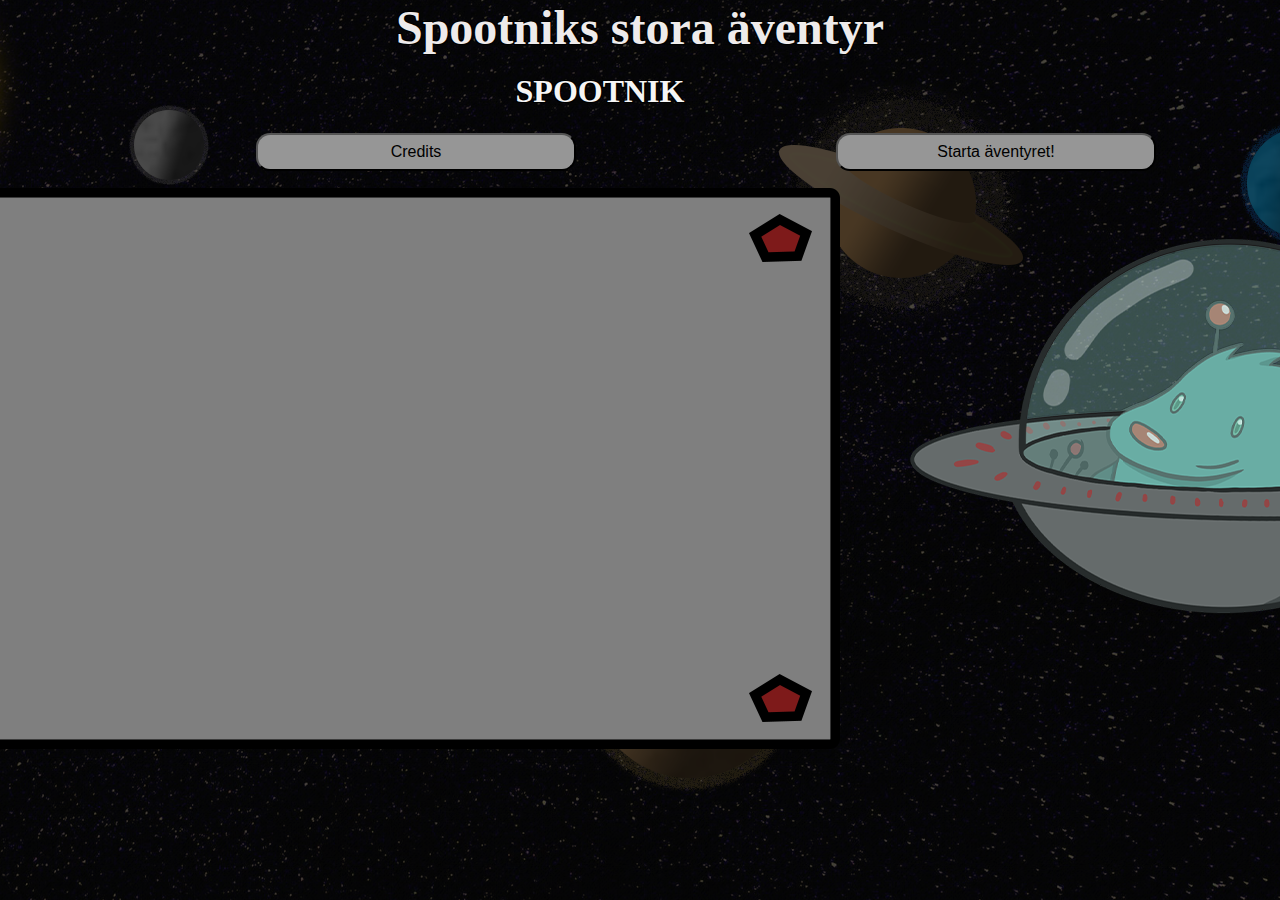
<file: Karl XII Spel_SL/Index.html>
<!DOCTYPE html>

<html lang="sv">
<head>
    <meta charset="UTF-8">
    <link rel="stylesheet" href="CSS/Style.css">
</head>

<body>
    <script src="JavaScrpit/Intro.js"></script>

<h1>
    Spootniks stora äventyr
</h1>
<br>
<p>SPOOTNIK</p>

<br>
<button type = "button"
    id = "Credit"
onclick = "Credit()" >
Credits 
</button>

<button type ="button"
    id ="StartaSpelet"
onclick="InitIntro()" >
Starta äventyret!
</button>


</body>
</file>
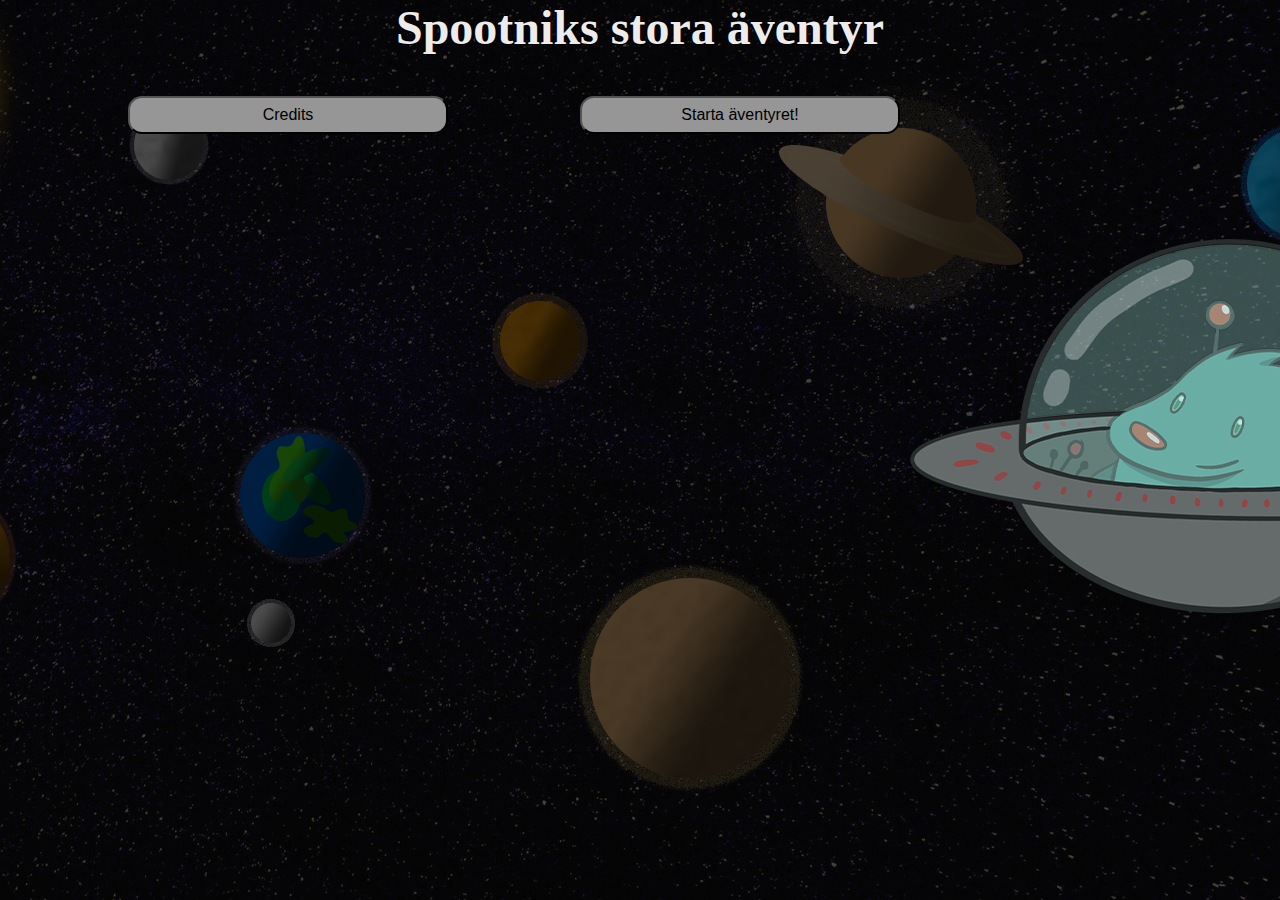
<file: SpootniksÄventyr/Index.html>
<!DOCTYPE html>

<html lang="sv">
<head>
    <meta charset="UTF-8">
    <link rel="stylesheet" href="CSS/Style.css">
</head>

<body>
    <script src="JavaScrpit/Intro.js"></script>

<h1>
    Spootniks stora äventyr
</h1>
<br>

<br>
<button type = "button"
    id = "Credit"
onclick = "Credit()" >
Credits 
</button>

<button type ="button"
    id ="StartaSpelet"
onclick="InitIntro()" >
Starta äventyret!
</button>


</body>
</file>
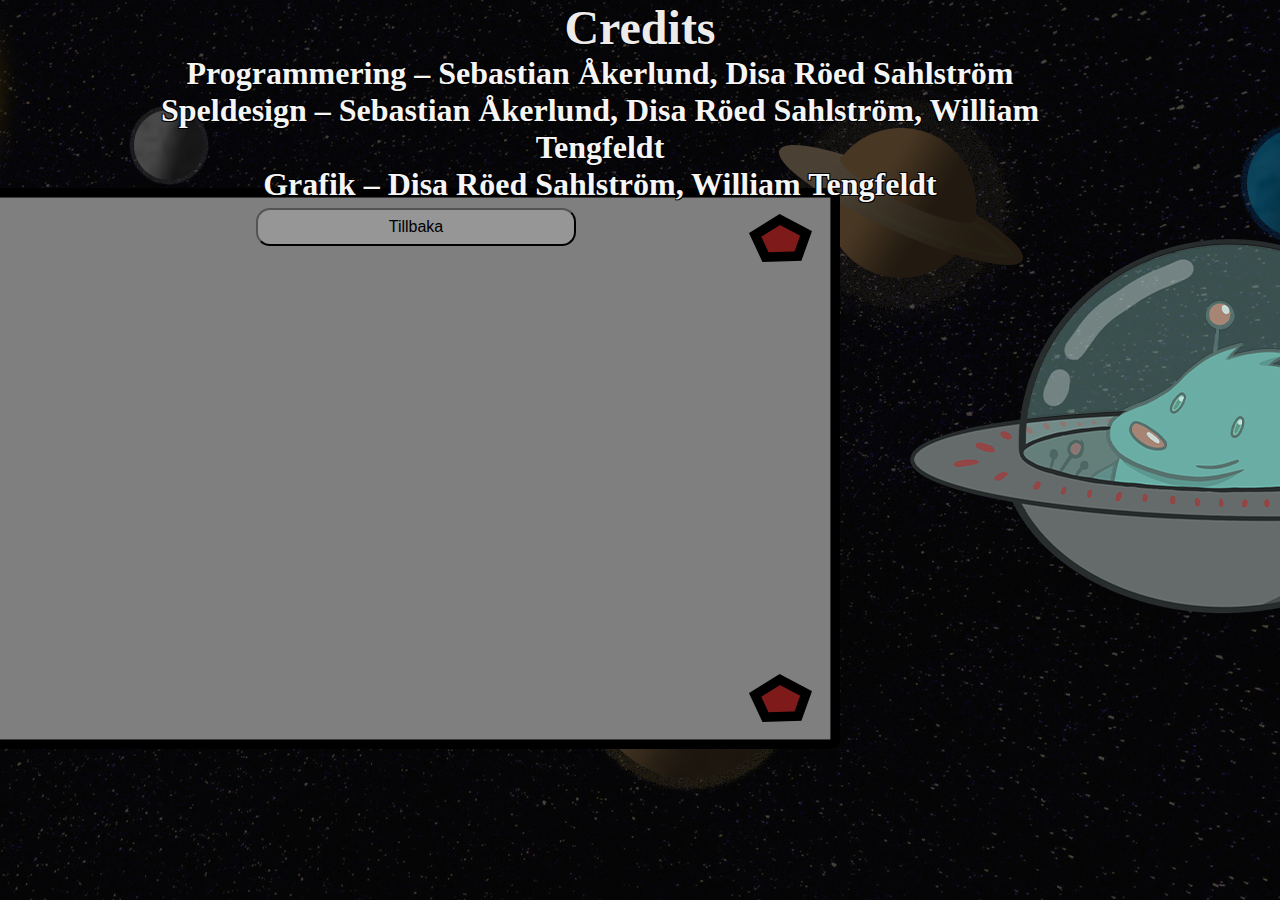
<file: Karl XII Spel_SL/Credit.html>
<!DOCTYPE html>

<html lang="sv">
<head>
    <meta charset="UTF-8">
    <link rel="stylesheet" href="CSS/Style.css">
</head>

<body>

    <script src="JavaScrpit/creditScript.js"></script>

<h1>Credits</h1>

<p> Programmering – Sebastian Åkerlund, Disa Röed Sahlström</p>
<p> Speldesign – Sebastian Åkerlund, Disa Röed Sahlström, William Tengfeldt</p>
<p> Grafik – Disa Röed Sahlström, William Tengfeldt</p>



</body>
<footer>
    <button type = "button"
    id = "backButton"
onclick = "GoBack()" >
Tillbaka
</footer>
</file>
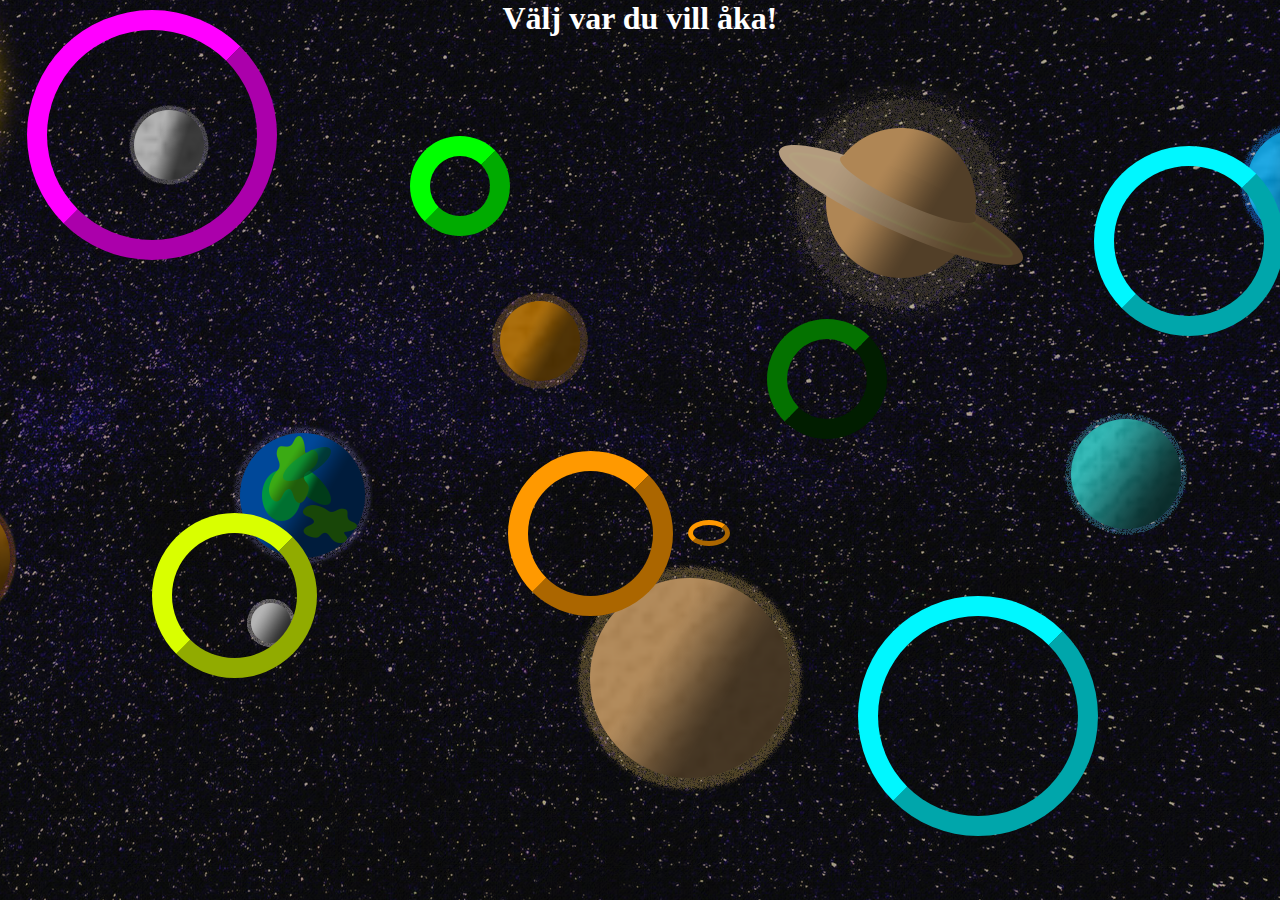
<file: Karl XII Spel_SL/SpootniksÄventyr.html>
<!DOCTYPE html>

<html lang="sv">
<head>
    <meta charset="UTF-8">
    <link rel="stylesheet" href="CSS\SpelStyle.css">
</head>

<body>
<script src="JavaScrpit/GameScript.js"></script>


<h1> Välj var du vill åka!</h1>
<br>

<!-- här ifrån så är all syntax funktionallitet vi behöver för att göra knapparna 
om ni kollar i CSS filen så har jag gjort knappen rund (boarder-radius: 50%) och sen
när man ska placera ut knapparna så använder man margin, gå in i debug och markera margin [ X px]
och använd upp och ned pilarna på tangentbordet för att flytta runt elementet :D -->
<!-- <button type="button" id="SunButton" name="SunButton" onclick="PlingPlong()"  >
    <img src="IMG/Icon.png" height="100%" width="100%"/>
    
</button> -->

<button type="button"
id="SolenButton"
name="SolenButton"
onclick="Sun()"  >
</button>

<button type="button"
id="MerkuriusButton"
name="MerkuriusButton"
onclick="Mercury()"  >
    <!-- <img src="IMG/Icon.png" height="100%" width="100%"/> -->
</button>

<button type="button"
id="VenusButton"
name="VenusButton"
onclick="Venus()"  >
    <!-- <img src="IMG/Icon.png" height="100%" width="100%"/> -->
</button>

<button type="button"
id="JordenButton"
name="JordenButton"
onclick="Earth()"  >
    <!-- <img src="IMG/Icon.png" height="100%" width="100%"/> -->
</button>

<button type="button"
id="ISSButton"
name="ISSButton"
onclick="ISS()"  >
</button>

<button type="button"
id="MarsButton"
name="MarsButton"
onclick="Mars()"  >
    <!-- <img src="IMG/Icon.png" height="100%" width="100%"/> -->
</button>

<button type="button"
id="JupiterButton"
name="JupiterButton"
onclick="Jupiter()"  >
    <!-- <img src="IMG/Icon.png" height="100%" width="100%"/> -->
</button>

<button type="button"
id="SaturnusButton"
name="SaturnusButton"
onclick="Saturn()"  >
    <!-- <img src="IMG/Icon.png" height="100%" width="100%"/> -->
</button>


<button type="button"
id="UranusButton"
name="UranusButton"
onclick="Uranus()"  >
    <!-- <img src="IMG/Icon.png" height="100%" width="100%"/> -->
</button>

<button type="button"
id="NeptunusButton"
name="NeptunusButton"
onclick="Neptune()"  >
    <!-- <img src="IMG/Icon.png" height="100%" width="100%"/> -->
</button>

<button type="button"
id="PlutoButton"
name="PlutoButton"
onclick="Pluto()"  >
    <!-- <img src="IMG/Icon.png" height="100%" width="100%"/> -->
</button>

<div id="d1" name="d1" >
        <canvas id="QuizWindow" width="900" height="400"></canvas>
</div>

<div>
        <button type="button" 
        id="quizButton1"
        name="quizButton1"
        value="Svar På frågan?"
        onclick="Click(id)">
        svar1
        
        </button>
        
        <button type="button" 
        id="quizButton2"
        name="quizButton2"
        value="Svar På frågan?"
        onclick="Click(id)">
        svar2
        
        </button>
        <button type="button" 
        id="quizButton3"
        name="quizButton3"
        value="Svar På frågan?"
        onclick="Click(id)">
        svar3
        </button>
</div>


</body>
</html>
</file>
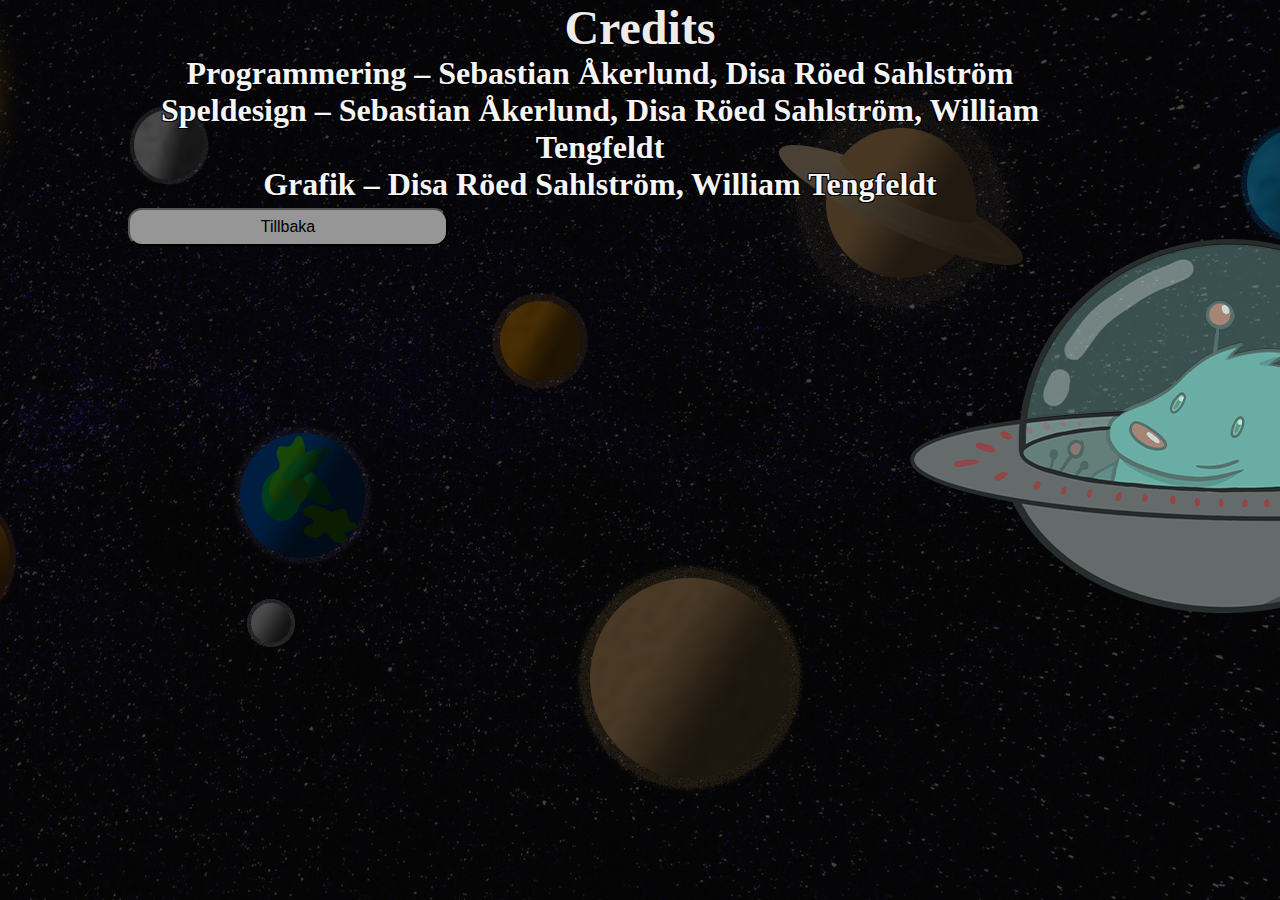
<file: SpootniksÄventyr/Credit.html>
<!DOCTYPE html>

<html lang="sv">
<head>
    <meta charset="UTF-8">
    <link rel="stylesheet" href="CSS/Style.css">
    <title>Credits</title>
</head>

<body>

    <script src="JavaScrpit/creditScript.js"></script>

<h1>Credits</h1>

<p> Programmering – Sebastian Åkerlund, Disa Röed Sahlström</p>
<p> Speldesign – Sebastian Åkerlund, Disa Röed Sahlström, William Tengfeldt</p>
<p> Grafik – Disa Röed Sahlström, William Tengfeldt</p>

<footer>
    <button type = "button"
    id = "backButton"
onclick = "GoBack()" >
Tillbaka
</footer>
</body>
</html>
</file>
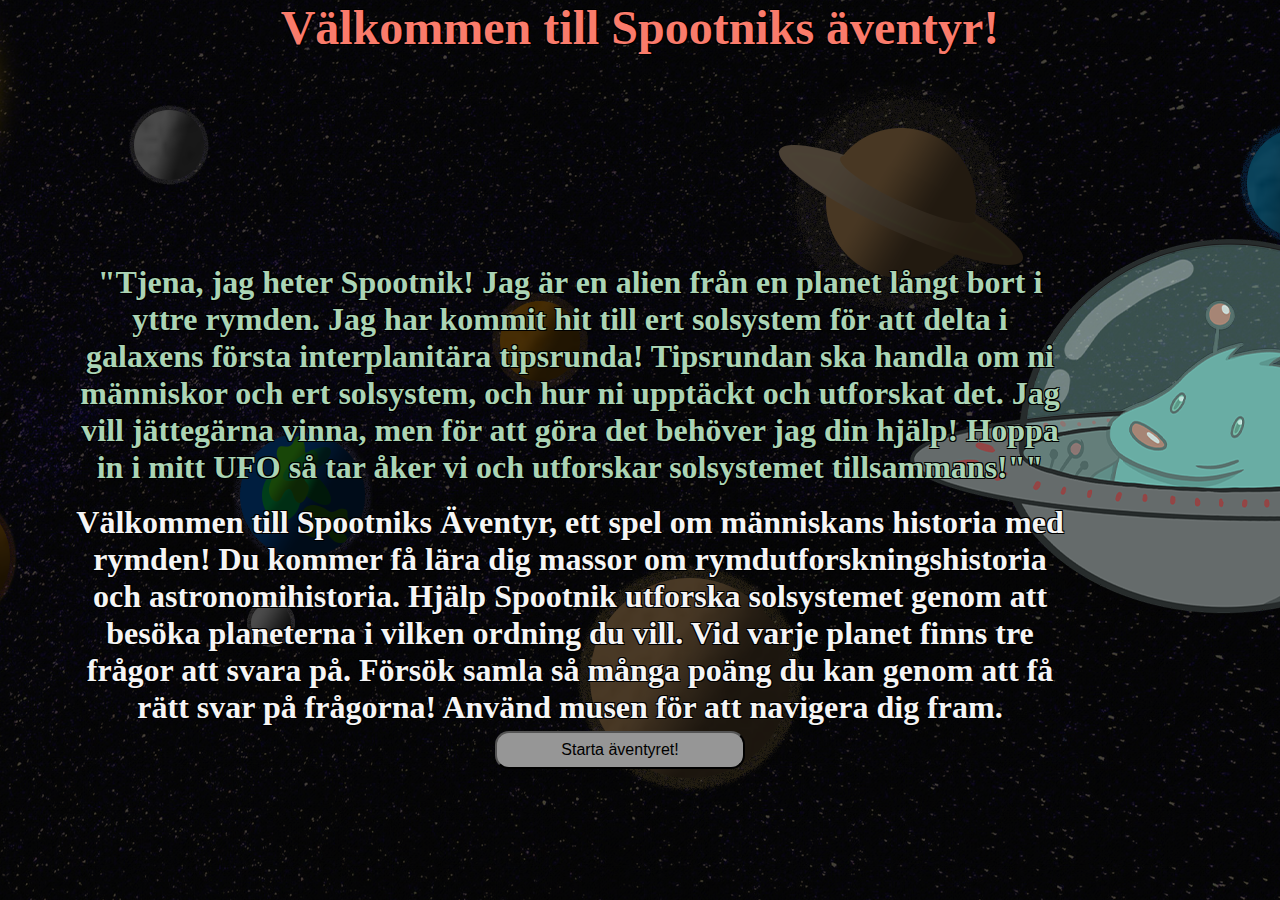
<file: SpootniksÄventyr/Intro.html>
<!DOCTYPE html>

<html lang="sv">
<head>
    <meta charset="UTF-8">
    <link rel="stylesheet" href="CSS/Style.css">
    <title>Intro - Spootniks Äventyr</title>
</head>

<body>
<script src="JavaScrpit/Intro.js"></script>
<h1 id ="introheader"> Välkommen till Spootniks äventyr! </h1>
<br>
<!-- <img class="rightaligned" src="Images/ufo.png" width=300 height=300 alt="spootnik"></img> -->
<div id="IntroDiv">
<p id="introtext">
        <!-- Tjena, jag heter Spootnik! Jag är en alien från yttre rymden, jag var på upptäcksfärd genom galaxen när jag hälsade på här på Jorden.
        Men NASA fångade in mig och sedan dess har jag suttit fast på Area 51 i USA!
        Nu när jag äntligen kommit ut vill jag hitta någonstans att bosätta mig här i ert solsystem.
        Men det finns så många olika planeter här, kan inte du hjälpa mig att ta reda på lite fakta om dem så jag kan hitta ett bra ställe att bo på?
        Hoppa in i mitt UFO så kör vi! -->
    "Tjena, jag heter Spootnik! Jag är en alien från en planet långt bort i yttre rymden.
    Jag har kommit hit till ert solsystem för att delta i galaxens första interplanitära tipsrunda!
    Tipsrundan ska handla om ni människor och ert solsystem, och hur ni upptäckt och utforskat det.
    Jag vill jättegärna vinna, men för att göra det behöver jag din hjälp! Hoppa in i mitt UFO så tar åker vi och utforskar 
    solsystemet tillsammans!""
</p>
<br>
<p>
    Välkommen till Spootniks Äventyr, ett spel om människans historia med rymden! Du kommer få lära dig massor om rymdutforskningshistoria och astronomihistoria. 
    Hjälp Spootnik utforska solsystemet genom att besöka planeterna i vilken ordning du vill.
    Vid varje planet finns tre frågor att svara på. Försök samla så många poäng du kan genom att få rätt svar på frågorna!
    Använd musen för att navigera dig fram.
    
    <button type ="button"
    id ="StartaSpelet"
    onclick="InitGame()" >
    Starta äventyret!
    </button>
</p>


</div>


</body>
</html>
</file>
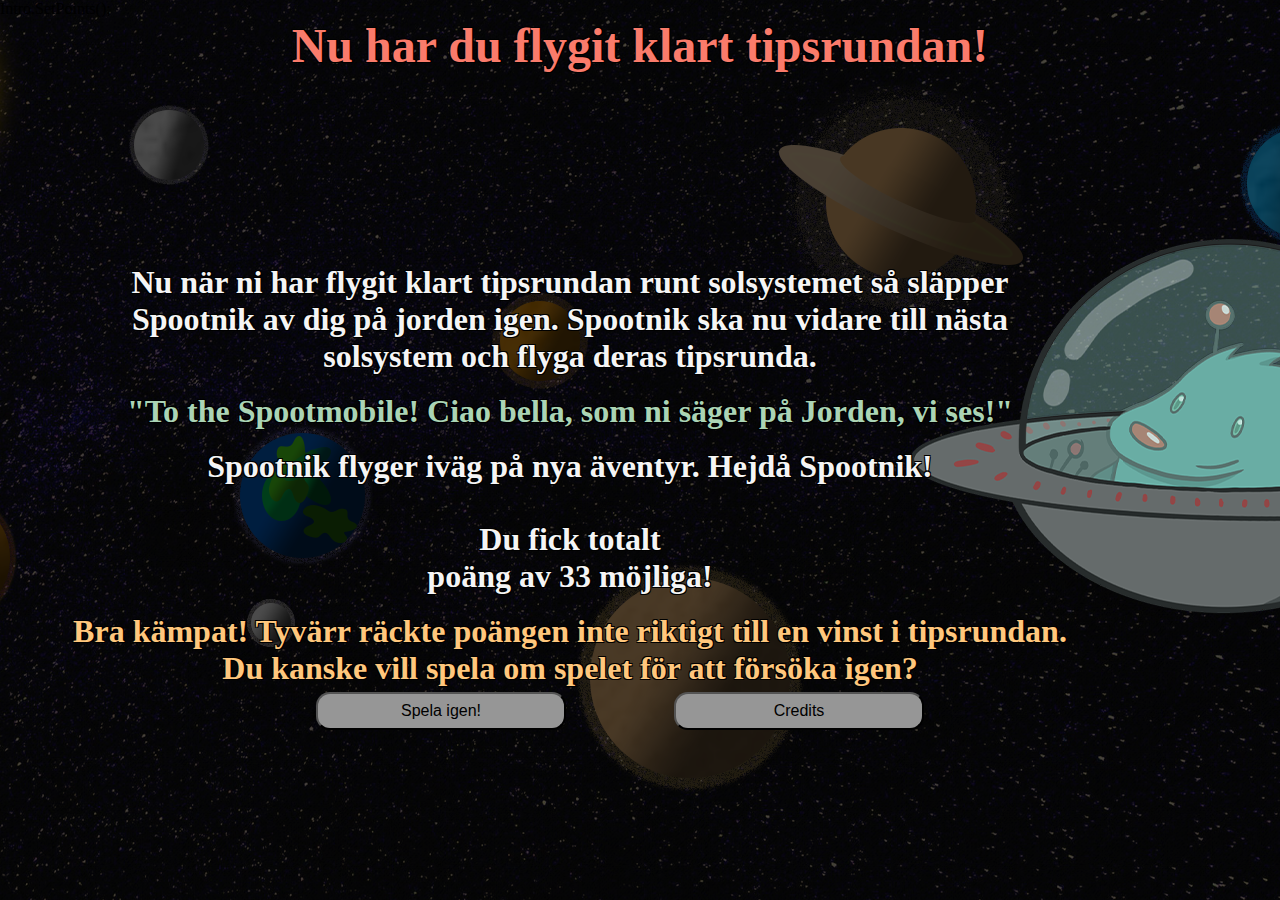
<file: SpootniksÄventyr/SlutSida.html>
<html lang="sv">

<head>
    <meta charset="UTF-8">
    <link rel="stylesheet" href="CSS/Style.css">
    <title>Spelets slut</title>
</head>


<body>
    <script src="JavaScrpit/endPageScript.js"></script>
    Intro.SetPoints();
    <h1 id="introheader"> Nu har du flygit klart tipsrundan! </h1>
    <br>
    <div id="IntroDiv">
        <p>
            Nu när ni har flygit klart tipsrundan runt solsystemet så släpper Spootnik av dig på jorden igen. Spootnik
            ska nu
            vidare till nästa solsystem och flyga deras tipsrunda.

        </p>
        <br>
        <p id="introtext">
            "To the Spootmobile! Ciao bella, som ni säger på Jorden, vi ses!"

        </p>
        <br>
        <p>
            Spootnik flyger iväg på nya äventyr. Hejdå Spootnik!
        </p>
        <br>
        <br>
        <p>
            Du fick totalt <p id="antalpoäng">
                temp
            </p>
            <p>
                poäng av 33 möjliga!
            </p>
            <br>
            <p id="feedback">
                Superbra jobbat, du är ett riktigt proffs på människans historia med rymden!

                <p>
                        <button type="button" id="PlayAgain" onclick="SpelaIgen()">
                                Spela igen!
                            </button>
                    
                    
                            <button type="button" id="Credit" onclick="Credit()">
                                Credits
                            </button>
                </p>

            </p>





    </div>


</body>

</html>
</file>
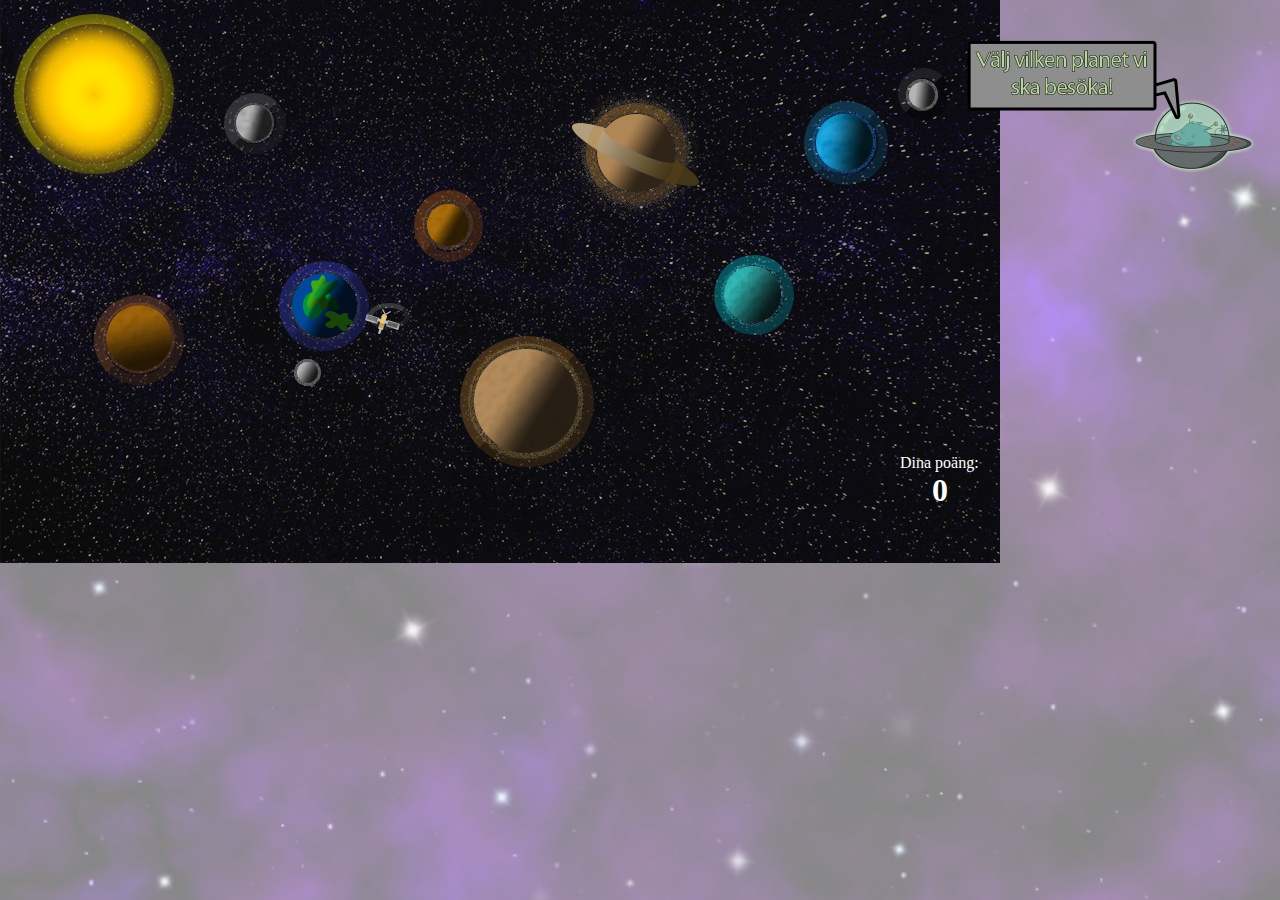
<file: SpootniksÄventyr/SpootniksÄventyr.html>
<!DOCTYPE html>

<html lang="sv">
<head>
    <meta charset="UTF-8">
    <link rel="stylesheet" href="CSS\SpelStyle.css">
    <title>Spootniks Äventyr</title>
</head>

<body>
<script src="JavaScrpit/GameScript.js"></script>
<div class="canvasdiv" id="d1" name="d1" >
        <canvas id="QuizWindow" width="1000" height="563"></canvas>
<div id="pointcounters">
    Dina poäng:
    <p id="points"> 0 </p>
</div>

<img src="Images/titlespootnik.png" id="titlespootnik" alt="Spootnik säger: välj vilken planet vi ska besöka!"></img>

<p id="frågetext">
</p>

<p id="planettext">
</p>

<div id = "buttons">

<button type="button"
id="SolenButton"
name="SolenButton"
onclick="Sun()"
onmouseover="MouseOver(id)"
onmouseout="MouseOut(id)"  >
</button>
<img src="Images/soleninfo.png" id="SolenInfo" width="200" height="200" alt="info om solen"></img>

<button type="button"
id="MerkuriusButton"
name="MerkuriusButton"
onclick="Mercury()"
onmouseover="MouseOver(id)"
onmouseout="MouseOut(id)"  >
</button>
<img src="Images/merkuriusinfo.png" id="MerkuriusInfo" width="200" height="200" alt="info om merkurius"></img>

<button type="button"
id="VenusButton"
name="VenusButton"
onclick="Venus()"
onmouseover="MouseOver(id)"
onmouseout="MouseOut(id)"  >
</button>
<img src="Images/venusinfo.png" id="VenusInfo" width="200" height="200" alt="info om venus"></img>

<button type="button"
id="JordenButton"
name="JordenButton"
onclick="Earth()"
onmouseover="MouseOver(id)"
onmouseout="MouseOut(id)"  >
</button>
<img src="Images/jordeninfo.png" id="JordenInfo" width="200" height="200" alt="info om jorden"></img>

<button type="button"
id="ISSButton"
name="ISSButton"
onclick="ISS()"
onmouseover="MouseOver(id)"
onmouseout="MouseOut(id)"  >
</button>
<img src="Images/ISSinfo.png" id="ISSInfo" width="200" height="200" alt="info om ISS"></img>

<button type="button"
id="MarsButton"
name="MarsButton"
onclick="Mars()"
onmouseover="MouseOver(id)"
onmouseout="MouseOut(id)"  >
</button>
<img src="Images/Marsinfo.png" id="MarsInfo" width="200" height="200" alt="info om mars"></img>

<button type="button"
id="JupiterButton"
name="JupiterButton"
onclick="Jupiter()"
onmouseover="MouseOver(id)"
onmouseout="MouseOut(id)"  >
</button>
<img src="Images/jupiterinfo.png" id="JupiterInfo" width="200" height="200" alt="info om jupiter"></img>

<button type="button"
id="SaturnusButton"
name="SaturnusButton"
onclick="Saturn()"
onmouseover="MouseOver(id)"
onmouseout="MouseOut(id)"  >
</button>
<img src="Images/saturnusinfo.png" id="SaturnusInfo" width="200" height="200" alt="info om saturnus"></img>


<button type="button"
id="UranusButton"
name="UranusButton"
onclick="Uranus()"
onmouseover="MouseOver(id)"
onmouseout="MouseOut(id)"  >
</button>
<img src="Images/uranusinfo.png" id="UranusInfo" width="200" height="200" alt="info om uranus"></img>

<button type="button"
id="NeptunusButton"
name="NeptunusButton"
onclick="Neptune()"
onmouseover="MouseOver(id)"
onmouseout="MouseOut(id)"  >
</button>
<img src="Images/neptunusinfo.png" id="NeptunusInfo" width="200" height="200" alt="info om neptunus"></img>

<button type="button"
id="PlutoButton"
name="PlutoButton"
onclick="Pluto()"
onmouseover="MouseOver(id)"
onmouseout="MouseOut(id)"  >
</button>
<img src="Images/plutoinfo.png" id="PlutoInfo" width="200" height="200" alt="info om pluto"></img>

</div>

<div id="ButtonDiv">
        <button type="button" 
        id="quizButton1"
        name="quizButton1"
        value="Svar På frågan?"
        onclick="Click(id)">
        svar1
        
        </button>
        
        <button type="button" 
        id="quizButton2"
        name="quizButton2"
        value="Svar På frågan?"
        onclick="Click(id)">
        svar2
        
        </button>
        <button type="button" 
        id="quizButton3"
        name="quizButton3"
        value="Svar På frågan?"
        onclick="Click(id)">
        svar3
        </button>
</div>


</body>
</html>
</file>
<file: Karl XII Spel_SL/CSS/Style.css>
body, h1, div, p, input, button,  #my_centered_buttons, h1 {
    margin: 0;
    padding: 0;
}
   
body, html{
    height: 100%;
    background-image:url(Intro.png)
}

h1{
	text-align: center;
	color: rgb(238, 235, 235);
	font-size: 48px;
	text-shadow:
   -1px -1px 0 #000,  
    1px -1px 0 #000,
    -1px 1px 0 #000,
     1px 1px 0 #000;
}

body {
	background-color: rgb(228, 228, 228);
	background-repeat: no-repeat;
	background-position: center;
	height: 100%;
	margin-left: 0%;
	margin-right: 0%;
}

#my_centered_buttons {
	display: flex;
	justify-content: center;
	align-items: center;
	position: relative;
	height: 40px;
	width: 100px;
}
div{
    border: 3px salmon;
    width: 30%;
    margin: 5% auto;
}

p {
	font-size: 32px;
	text-align: center;
	text-shadow:
   -1px -1px 0 #000,  
    1px -1px 0 #000,
    -1px 1px 0 #000,
     1px 1px 0 #000;
	color:whitesmoke;
	font-weight: bold;
	width : 1000px;
	text-align: center;
	padding-left: 100px;
	padding-top: 0px;
}

p.new_font {
	font-size: 18px;
	text-align: left;
	width: 100%;
	display: block;
	color: black;
}

img{
	vertical-align: right;
}

.rightaligned{
	margin: 10px auto 20px;
	display: flex;
}

input {
	font-size: 25px;
	text-align: center;
	width: 200px;
	margin: 20px 217px 20px 0px;

}

button {
	background-color:rgb(150, 150, 150);
	display: inline-block;
	width: 25%;
	margin: 5px 0px 0px 0px;
	margin-left: 20%;
	padding: 8px 16px;
	text-align: center;
	font-size: 16px;
	border-radius: 14px;
}

footer{
	align-content: center;
}
</file>
<file: SpootniksÄventyr/CSS/Style.css>
body, h1, div, p, input, button,  #my_centered_buttons, h1, #IntroDiv #SlutDiv {
    margin: 0;
    padding: 0;
}
   
body, html{
    height: 100%;
    background-image:url(Intro.png)
}

#SlutDiv{
	position: absolute;
top: 100px;
left: 100px;
margin:none;


}
#IntroDiv{
	margin: none;
    position: absolute;
    top: 200px;
    left: -30px;
}

h1{
	text-align: center;
	color: rgb(238, 235, 235);
	font-size: 48px;
	text-shadow:
   -1px -1px 0 #000,  
    1px -1px 0 #000,
    -1px 1px 0 #000,
     1px 1px 0 #000;
}

#introheader{
	color: rgb(250, 123, 107);
}

body {
	background-color: rgb(228, 228, 228);
	background-repeat: no-repeat;
	background-position: center;
	height: 100%;
	margin-left: 0%;
	margin-right: 0%;
}

#my_centered_buttons {
	display: flex;
	justify-content: center;
	align-items: center;
	position: relative;
	height: 40px;
	width: 100px;
}

div{
    border: 3px salmon;
    width: 30%;
    margin: 5% auto;
}

p {
	font-size: 32px;
	text-align: center;
	text-shadow:
   -1px -1px 0 #000,  
    1px -1px 0 #000,
    -1px 1px 0 #000,
     1px 1px 0 #000;
	color:whitesmoke;
	font-weight: bold;
	width : 1000px;
	text-align: center;
	padding-left: 100px;
	padding-top: 0px;
}

p.new_font {
	font-size: 18px;
	text-align: left;
	width: 100%;
	display: block;
	color: black;
}

#introtext{
	color:rgb(171, 212, 181);
}

#feedback{
	color:rgb(255, 199, 125);
}

#frågetext{
	visibility: hidden;
	color: white;
	font-size: 18px;
	width: 600px;
	padding-left: 70px;
}

img{
	vertical-align: right;
}

.rightaligned{
	margin: 10px auto 20px;
	display: flex;
}

input {
	font-size: 25px;
	text-align: center;
	width: 200px;
	margin: 20px 217px 20px 0px;

}

button {
	background-color:rgb(150, 150, 150);
	display: inline-block;
	width: 25%;
	margin: 5px 0px 0px 0px;
	margin-left: 10%;
	padding: 8px 16px;
	text-align: center;
	font-size: 16px;
	border-radius: 14px;
}

footer{
	align-content: center;
}
</file>
